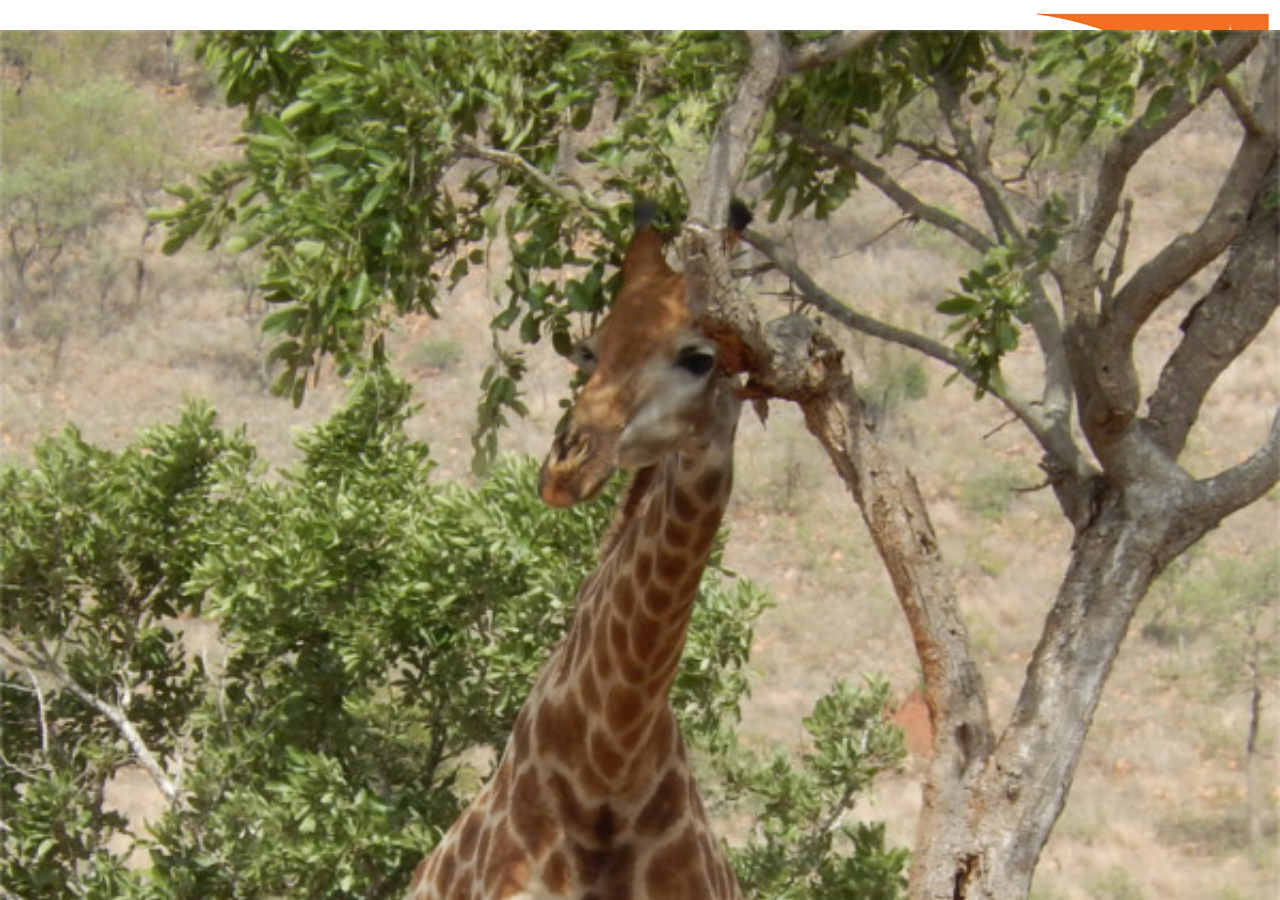
<file: index_bootstrap.html>
<!DOCTYPE html>
<html lang="en" class="no-js">
	<head>
		<meta charset="UTF-8" />
		<meta name="viewport" content="width=device-width, initial-scale=1">
		<title>Bootstrap Final Project</title>
		<meta name="description" content="A full image reveal effect with thumbnail sliding." />
		<meta name="keywords" content="reveal, thumbnails, effect, fullscreen images, slide, web design, demo" />
		<meta name="author" content="Codrops" />
		<link rel="shortcut icon" href="favicon.ico">
		<link rel="stylesheet" type="text/css" href="https://stackpath.bootstrapcdn.com/bootstrap/4.1.2/css/bootstrap.min.css" />
 		<link rel="stylesheet" type="text/css" href="css/twv.css" />
		<script>document.documentElement.className="js";var supportsCssVars=function(){var e,t=document.createElement("style");return t.innerHTML="root: { --tmp-var: bold; }",document.head.appendChild(t),e=!!(window.CSS&&window.CSS.supports&&window.CSS.supports("font-weight","var(--tmp-var)")),t.parentNode.removeChild(t),e};supportsCssVars()||alert("Please view this demo in a modern browser that supports CSS Variables.");</script>
	</head>
	<body class="loading">
		<svg class="hidden">
			<symbol id="icon-arrow" viewBox="0 0 24 24">
				<title>arrow</title>
				<polygon points="6.3,12.8 20.9,12.8 20.9,11.2 6.3,11.2 10.2,7.2 9,6 3.1,12 9,18 10.2,16.8 "/>
			</symbol>
			<symbol id="icon-drop" viewBox="0 0 24 24">
				<title>drop</title>
				<path d="M12,21c-3.6,0-6.6-3-6.6-6.6C5.4,11,10.8,4,11.4,3.2C11.6,3.1,11.8,3,12,3s0.4,0.1,0.6,0.3c0.6,0.8,6.1,7.8,6.1,11.2C18.6,18.1,15.6,21,12,21zM12,4.8c-1.8,2.4-5.2,7.4-5.2,9.6c0,2.9,2.3,5.2,5.2,5.2s5.2-2.3,5.2-5.2C17.2,12.2,13.8,7.3,12,4.8z"/><path d="M12,18.2c-0.4,0-0.7-0.3-0.7-0.7s0.3-0.7,0.7-0.7c1.3,0,2.4-1.1,2.4-2.4c0-0.4,0.3-0.7,0.7-0.7c0.4,0,0.7,0.3,0.7,0.7C15.8,16.5,14.1,18.2,12,18.2z"/>
			</symbol>
			<symbol id="icon-plus" viewBox="0 0 25 24">
				<title>plus</title>
				<path d="M13.568 11.216h11.216v1.568H13.568V24H12V12.784H.784v-1.568H12V0h1.568v11.216z"/>
			</symbol>
			<symbol id="icon-arrowdown" viewBox="0 0 12 25">
				<title>arrow down</title>
				<path d="M4.916.3v21.017l-3.563-3.564L.25 18.856 5.7 24.3l5.45-5.444-1.102-1.103-3.564 3.564V.3z"/>
			</symbol>
		</svg>
		<main>
            <div class="logo">
                <img src="img/TWV_logo.png" />
            </div>
			<div class="message">View on a larger screen to see the effect</div>
			<!-- Grid lines -->
			<!--<div class="grid grid&#45;&#45;deco">-->
				<!--<div class="grid__box"></div>-->
				<!--<div class="grid__box"></div>-->
				<!--<div class="grid__box"></div>-->
				<!--<div class="grid__box"></div>-->
				<!--<div class="grid__box"></div>-->
			<!--</div>&lt;!&ndash;/grid&#45;&#45;deco&ndash;&gt;-->
			<!-- Outer grid (header, title, etc.) -->
			<div class="grid grid--outer">
				<!--<header class="codrops-header">-->
					<!--<div class="codrops-links">-->
						<!--<a class="codrops-icon codrops-icon&#45;&#45;prev" href="https://tympanus.net/Development/CollapsingLogo/" title="Previous Demo"><svg class="icon icon&#45;&#45;arrow"><use xlink:href="#icon-arrow"></use></svg></a>-->
						<!--<a class="codrops-icon codrops-icon&#45;&#45;drop" href="https://tympanus.net/codrops/?p=35087" title="Back to the article"><svg class="icon icon&#45;&#45;drop"><use xlink:href="#icon-drop"></use></svg></a>-->
					<!--</div>-->
					<!--<h1 class="codrops-header__title">Full Image Reveal Effect</h1>-->
				<!--</header>-->
				<div class="title-wrap">
					<h2 class="title">A bold vision to solve the global water crisis by 2030</h2>
					<!--<span class="subtitle">selected projects</span>-->
					<!--<span class="year">2018</span>-->
				</div>
				<!--<a href="https://github.com/codrops/FullImageReveal/" class="github">GitHub</a>-->
				<!--<div class="side">-->
					<!--<span class="side__content">Produced in London</span>-->
					<!--<span class="side__content">Made by Brain Gap</span>-->
				<!--</div>-->
			</div><!--/grid--outer-->
			<!-- Full view container -->
			<div class="fullview">
				<div class="fullview__item" style="background-image: url(img/1.jpg)">
                    <span class="fullview__item-number">Water Problem</span>
					<p style="background:black;height:100px">
                        Lorem ipsum dolor sit amet, consectetur adipisicing e
                    </p>

					<!--<div class="fullview__item-titlewrap">-->
						<!--<h3 class="fullview__item-title">Patterns of nature</h3>-->
						<!--<p class="fullview__item-description">Lorem ipsum dolor sit amet, consectetur adipisicing elit, sed do eiusmod tempor incididunt ut labore et dolore magna aliqua. Ut enim ad minim veniam, quis nostrud exercitation ullamco laboris.</p>-->
						<!--<span class="fullview__item-more">more</span>-->
					<!--</div>-->
				</div>
				<div class="fullview__item" style="background-image: url(img/2.jpg)">
					<span class="fullview__item-number">02</span>
					<div class="fullview__item-titlewrap">
						<h3 class="fullview__item-title">Shapes from the future</h3>
						<p class="fullview__item-description">Lorem ipsum dolor sit amet, consectetur adipisicing elit, sed do eiusmod tempor incididunt ut labore et dolore magna aliqua. Ut enim ad minim veniam, quis nostrud exercitation ullamco laboris.</p>
						<span class="fullview__item-more">more</span>
					</div>
				</div>
				<div class="fullview__item" style="background-image: url(img/3.jpg)">
					<span class="fullview__item-number">03</span>
					<div class="fullview__item-titlewrap">
						<h3 class="fullview__item-title">Black revelations</h3>
						<p class="fullview__item-description">Lorem ipsum dolor sit amet, consectetur adipisicing elit, sed do eiusmod tempor incididunt ut labore et dolore magna aliqua. Ut enim ad minim veniam, quis nostrud exercitation ullamco laboris.</p>
						<span class="fullview__item-more">more</span>
					</div>
				</div>
				<div class="fullview__item" style="background-image: url(img/4.jpg)">
					<span class="fullview__item-number">04</span>
					<div class="fullview__item-titlewrap">
						<h3 class="fullview__item-title">Silence and noise</h3>
						<p class="fullview__item-description">Lorem ipsum dolor sit amet, consectetur adipisicing elit, sed do eiusmod tempor incididunt ut labore et dolore magna aliqua. Ut enim ad minim veniam, quis nostrud exercitation ullamco laborism ipsum dolor sit amet, consectetur adipisicing elit, sed do eiusmod tempor incididunt ut labore et dolore magna aliqua. Ut enim ad minim veniam, quis nostrud exerc.</p>
						<span class="fullview__item-more">more</span>
					</div>
				</div>
				<!--<h3 class="fullview__title">Andrew Jacobsen</h3>-->
			</div><!--/fullview-->
			<!-- Revealer element -->
			<div class="revealer"></div>
			<!-- Thumbs grid -->

            <!--<div class="twv-outer">-->
                <!--<div class="grid__item twv-inner" data-revealer-color="url(img/reveal-splash-1.jpg)">-->
                    <!--<h3 class="grid__item-title"><span>Patterns of nature</span></h3>-->
                    <!--<span class="grid__item-number"><span>01</span></span>-->
                    <!--<div class="grid__item-imgwrap">-->
                        <!--<img class="grid__item-img" src="img/thumb7.jpg" alt="Some image" />-->
                        <!--<div class="grid__item-bg" style="background-image: url(img/thumb7.jpg)"></div>-->
                    <!--</div>-->
                <!--</div>-->
                <!--<div class="grid__item twv-inner" data-revealer-color="url(img/reveal-splash-1.jpg)">-->
                    <!--<h3 class="grid__item-title"><span>Patterns of nature</span></h3>-->
                    <!--<span class="grid__item-number"><span>01</span></span>-->
                    <!--<div class="grid__item-imgwrap">-->
                        <!--<img class="grid__item-img" src="img/thumb8.jpg" alt="Some image" />-->
                        <!--<div class="grid__item-bg" style="background-image: url(img/thumb8.jpg)"></div>-->
                    <!--</div>-->
                <!--</div>-->
                <!--<div class="grid__item twv-inner" data-revealer-color="url(img/reveal-splash-1.jpg)">-->
                    <!--<h3 class="grid__item-title"><span>Patterns of nature</span></h3>-->
                    <!--<span class="grid__item-number"><span>01</span></span>-->
                    <!--<div class="grid__item-imgwrap">-->
                        <!--<img class="grid__item-img" src="img/thumb9.jpg" alt="Some image" />-->
                        <!--<div class="grid__item-bg" style="background-image: url(img/thumb9.jpg)"></div>-->
                    <!--</div>-->
                <!--</div>-->
                <!--<div class="grid__item twv-inner" data-revealer-color="url(img/reveal-splash-1.jpg)">-->
                    <!--<h3 class="grid__item-title"><span>Patterns of nature</span></h3>-->
                    <!--<span class="grid__item-number"><span>01</span></span>-->
                    <!--<div class="grid__item-imgwrap">-->
                        <!--<img class="grid__item-img" src="img/thumb10.jpg" alt="Some image" />-->
                        <!--<div class="grid__item-bg" style="background-image: url(img/thumb10.jpg)"></div>-->
                    <!--</div>-->
                <!--</div>-->
            <!--</div>-->


            <div class="twv-outer">
                <div class="grid__item twv-inner" data-revealer-color="url(img/reveal-splash-1.jpg)">
                    <img class="grid__item-img" src="img/thumb7.jpg" alt="Some image" />
                </div>
                <div class="grid__item twv-inner" data-revealer-color="url(img/reveal-splash-1.jpg)">
                    <img class="grid__item-img" src="img/thumb8.jpg" alt="Some image" />
                </div>
                <div class="grid__item twv-inner" data-revealer-color="url(img/reveal-splash-1.jpg)">
                    <img class="grid__item-img" src="img/thumb9.jpg" alt="Some image" />
                </div>
                <div class="grid__item twv-inner" data-revealer-color="url(img/reveal-splash-1.jpg)">
                    <img class="grid__item-img" src="img/thumb10.jpg" alt="Some image" />
                </div>
            </div>


            <!--<div class="container-fluid">-->
                <!--<div class="row">-->
                    <!--<div class="col-sm-3">-->
                        <!--<div class="grid__item" data-revealer-color="url(img/reveal-splash-1.jpg)">-->
                            <!--<h3 class="grid__item-title"><span>Patterns of nature</span></h3>-->
                            <!--<span class="grid__item-number"><span>01</span></span>-->
                            <!--<div class="grid__item-imgwrap">-->
                                <!--<img class="grid__item-img" src="img/thumb7.jpg" alt="Some image" />-->
                                <!--<div class="grid__item-bg" style="background-image: url(img/thumb7.jpg)"></div>-->
                            <!--</div>-->
                        <!--</div>-->
                    <!--</div>-->
                    <!--<div class="col-sm-3">-->
                        <!--<div class="grid__item" data-revealer-color="url(img/reveal-splash-2.jpg)">-->
                            <!--<h3 class="grid__item-title"><span>Shapes from the future</span></h3>-->
                            <!--<span class="grid__item-number"><span>02</span></span>-->
                            <!--<div class="grid__item-imgwrap">-->
                                <!--<img class="grid__item-img" src="img/thumb8.jpg" alt="Some image" />-->
                                <!--<div class="grid__item-bg" style="background-image: url(img/thumb8.jpg)"></div>-->
                            <!--</div>-->
                        <!--</div>-->
                    <!--</div>-->
                    <!--<div class="col-sm-3">-->
                        <!--<div class="grid__item" data-revealer-color="url(img/reveal-splash-3.jpg)">-->
                            <!--<h3 class="grid__item-title"><span>Black revelations</span></h3>-->
                            <!--<span class="grid__item-number"><span>03</span></span>-->
                            <!--<div class="grid__item-imgwrap">-->
                                <!--<img class="grid__item-img" src="img/thumb9.jpg" alt="Some image" />-->
                                <!--<div class="grid__item-bg" style="background-image: url(img/thumb9.jpg)"></div>-->
                            <!--</div>-->
                        <!--</div>-->
                    <!--</div>-->
                    <!--<div class="col-sm-3">-->
                        <!--<div class="grid__item" data-revealer-color="url(img/reveal-splash-4.jpg)">-->
                            <!--<h3 class="grid__item-title"><span>Silence and noise</span></h3>-->
                            <!--<span class="grid__item-number"><span>04</span></span>-->
                            <!--<div class="grid__item-imgwrap">-->
                                <!--<img class="grid__item-img" src="img/thumb10.jpg" alt="Some image" />-->
                                <!--<div class="grid__item-bg" style="background-image: url(img/thumb10.jpg)"></div>-->
                            <!--</div>-->
                        <!--</div>-->
                    <!--</div>-->
                <!--</div>-->
            <!--</div>-->



			<!--<div class="grid grid&#45;&#45;thumbs">-->




				<!--<div class="grid__item grid__item&#45;&#45;more">-->
					<!--<button class="grid__toggle">-->
						<!--&lt;!&ndash;<span class="grid__toggle-inner grid__toggle-more">&ndash;&gt;-->
							<!--&lt;!&ndash;<span class="grid__toggle-text">more</span>&ndash;&gt;-->
							<!--&lt;!&ndash;<svg class="grid__toggle-icon grid__toggle-icon&#45;&#45;more"><use xlink:href="#icon-plus"></use></svg>&ndash;&gt;-->
						<!--&lt;!&ndash;</span>&ndash;&gt;-->
						<!--<span class="grid__toggle-inner grid__toggle-back">-->
							<!--<span class="grid__toggle-text">back</span>-->
							<!--<svg class="grid__toggle-icon"><use xlink:href="#icon-arrowdown"></use></svg>-->
						<!--</span>-->
					<!--</button>-->
				<!--</div>-->
			<!--</div>&lt;!&ndash;/grid&#45;&#45;thumbs&ndash;&gt;-->
		</main>
		<script src="js/imagesloaded.pkgd.min.js"></script>
		<script src="js/TweenMax.min.js"></script>
		<script src="js/demo.js"></script>
	</body>
</html>
</file>
<file: css/twv.css>
@charset "UTF-8";
@import url("https://fonts.googleapis.com/css?family=Playfair+Display:400,700");
sup, sub {
  font-size: 75%;
  line-height: 0;
  position: relative;
  vertical-align: baseline;
}

textarea, select, input, button {
  font-family: inherit;
  font-size: 100%;
  margin: 0;
}

article {
  display: block;
}

aside {
  display: block;
}

details {
  display: block;
}

figcaption {
  display: block;
}

figure {
  display: block;
  margin: 0;
}

footer {
  display: block;
}

header {
  display: block;
}

hgroup {
  display: block;
}

main {
  display: block;
  position: relative;
  z-index: 1;
}

nav {
  display: block;
}

section {
  display: block;
}

summary {
  display: block;
}

audio {
  display: inline-block;
}
audio:not([controls]) {
  display: none;
  height: 0;
}

canvas {
  display: inline-block;
}

video {
  display: inline-block;
}

[hidden] {
  display: none;
}

html {
  font-family: sans-serif;
}
html input[type=button] {
  cursor: pointer;
}
html input[disabled] {
  cursor: default;
}

body {
  margin: 0;
  font-family: Playfair Display, serif;
  min-height: 100vh;
  color: #57585c;
  color: var(--color-text);
  background-color: #fff;
  background-color: var(--color-bg);
}

a {
  text-decoration: none;
  border-bottom: 3px solid white;
  color: var(--color-link);
  outline: none;
}
a:focus {
  outline: thin dotted;
  color: var(--color-link-hover);
  outline: none;
}
a:active {
  outline: 0;
}
a:hover {
  outline: 0;
  color: var(--color-link-hover);
  outline: none;
}

h1 {
  font-size: 2em;
  margin: 0.67em 0;
}

abbr[title] {
  border-bottom: 1px dotted;
}

b {
  font-weight: bold;
}

strong {
  font-weight: bold;
}

dfn {
  font-style: italic;
}

hr {
  box-sizing: content-box;
  height: 0;
}

mark {
  background: #ff0;
  color: #000;
}

code {
  font-family: monospace, serif;
  font-size: 1em;
}

kbd {
  font-family: monospace, serif;
  font-size: 1em;
}

pre {
  font-family: monospace, serif;
  font-size: 1em;
  white-space: pre-wrap;
}

samp {
  font-family: monospace, serif;
  font-size: 1em;
}

q {
  quotes: "“" "”" "‘" "’";
}

small {
  font-size: 80%;
}

sub {
  bottom: -0.25em;
}

sup {
  top: -0.5em;
}

img {
  border: 0;
}

fieldset {
  border: 1px solid #c0c0c0;
  margin: 0 2px;
  padding: 0.35em 0.625em 0.75em;
}

legend {
  border: 0;
  padding: 0;
}

button {
  line-height: normal;
  text-transform: none;
  cursor: pointer;
}

input {
  line-height: normal;
}

select {
  text-transform: none;
}

textarea {
  overflow: auto;
  vertical-align: top;
}

input[type=reset] {
  cursor: pointer;
}

input[type=submit] {
  cursor: pointer;
}

button[disabled] {
  cursor: default;
}

input[type=checkbox] {
  box-sizing: border-box;
  padding: 0;
}

input[type=radio] {
  box-sizing: border-box;
  padding: 0;
}

input[type=search] {
  box-sizing: content-box;
}

button::-moz-focus-inner {
  border: 0;
  padding: 0;
}

input::-moz-focus-inner {
  border: 0;
  padding: 0;
}

table {
  border-collapse: collapse;
  border-spacing: 0;
}

* {
  box-sizing: border-box;
}

*::after {
  box-sizing: border-box;
}

*::before {
  box-sizing: border-box;
}

.js .loading::before {
  content: "";
  position: fixed;
  z-index: 100000;
  top: 0;
  left: 0;
  width: 100%;
  height: 100%;
  background: var(--color-bg);
}
.js .loading::after {
  content: "";
  position: fixed;
  z-index: 100000;
  top: 50%;
  left: 50%;
  width: 60px;
  height: 60px;
  margin: -30px 0 0 -30px;
  pointer-events: none;
  border-radius: 50%;
  opacity: 0.4;
  background: var(--color-link);
  animation: loaderAnim 0.7s linear infinite alternate forwards;
}

@keyframes loaderAnim {
  to {
    opacity: 1;
    transform: scale3d(0.5, 0.5, 1);
  }
}
.hidden {
  position: absolute;
  overflow: hidden;
  width: 0;
  height: 0;
  pointer-events: none;
}

.message {
  position: relative;
  z-index: 100;
  padding: 1rem;
  font-size: 5rem;
  text-align: center;
  color: var(--color-bg);
  background: var(--color-text);
}

.icon {
  display: block;
  width: 1.5em;
  height: 1.5em;
  margin: 0 auto;
  fill: currentColor;
}

.grid--thumbs {
  display: none;
}

.grid--outer {
  padding: 1.5rem;
}

.codrops-header {
  position: relative;
  display: flex;
  flex-direction: row;
  align-items: center;
}

.codrops-header__title {
  font-size: 1em;
  font-weight: normal;
  margin: 0;
}

.codrops-links {
  position: relative;
  display: flex;
  justify-content: center;
  margin: 0 1em 0 0;
  text-align: center;
  white-space: nowrap;
}

.codrops-icon {
  display: inline-block;
  margin: 0.15em;
  padding: 0.25em;
}

.github {
  display: inline-block;
  text-transform: lowercase;
  text-align: left;
}

.title-wrap {
  padding: 2rem 0;
}

.side {
  font-size: 0.85rem;
  color: var(--color-side-text);
}

.side__content {
  display: block;
  padding: 0 1rem 0 0;
}

.grid__item-title {
  font-weight: normal;
}

.title {
  margin: 0;
  font-size: 3rem;
  line-height: 1.2;
  position: absolute;
  top: 25px;
  left: 25px;
}

.subtitle {
  font-size: 1.25rem;
  margin: 0;
}

.year {
  font-size: 1.25rem;
  display: block;
}

.year::before {
  content: "―";
  margin-right: 0.5rem;
}

.fullview__item {
  background-size: cover;
  background-position: 50% 50%;
  padding: 80vh 1.5rem 1.5rem;
  margin: 0 0 2rem 0;
}

.fullview__item-titlewrap {
  padding: 1.5rem;
  background: #d0d0d0;
}

.fullview__title {
  display: none;
  color: var(--color-title-full);
  font-weight: normal;
  font-size: 1rem;
}

.fullview__item-number {
  font-size: 1.5rem;
  padding: 1.5rem 1.5rem 0 1.5rem;
  background: #d0d0d0;
  display: block;
}

.fullview__item-number::before {
  content: "―";
  margin-right: 0.5rem;
}

.fullview__item-title {
  font-weight: normal;
  font-size: 1.75rem;
  margin: 0;
}

.fullview__item-description {
  font-size: 0.85rem;
  color: var(--color-description-full);
}

.fullview__item-more {
  font-weight: bold;
}

@media screen and (min-width: 55em) {
  .message {
    display: none;
  }

  .codrops-header {
    padding: 1.5rem;
    pointer-events: auto;
    grid-area: 1/1/1/5;
  }

  .title {
    font-size: 3.5vw;
  }
  .title img {
    width: 50%;
  }

  .side {
    display: flex;
    writing-mode: vertical-rl;
    grid-area: 2/5/2/6;
  }

  .side__content {
    padding: 1rem;
  }

  .grid {
    position: absolute;
    top: 0;
    left: 0;
    width: 100%;
    height: 100vh;
    display: grid;
    grid-template-columns: 16vw 16vw 16vw 20vw 12vw;
    grid-column-gap: 5vw;
    pointer-events: none;
    overflow: hidden;
  }

  .grid--outer {
    padding: 0;
    grid-template-rows: 10rem auto;
    align-items: start;
  }

  .grid--thumbs {
    z-index: 100;
  }

  .grid__item {
    pointer-events: auto;
    align-self: end;
    transform: translate3d(0, 30px, 0);
  }
  .grid__item:not(.grid__item--more) {
    cursor: pointer;
  }

  .grid__item::after {
    content: "";
    position: absolute;
    width: calc(100% + 2rem);
    height: calc(100% + 3rem);
    bottom: 0;
    left: 0;
  }

  .grid__item-imgwrap {
    position: relative;
    overflow: hidden;
  }

  .grid__item-img {
    width: 100%;
  }

  .grid__item-bg {
    width: 120%;
    height: 120%;
    position: absolute;
    top: -10%;
    left: -10%;
    background-size: cover;
  }

  .title-wrap {
    padding: 0;
    grid-area: 2/2/2/6;
  }

  .github {
    margin: 1.5rem 1.5rem 0 0;
    grid-area: 1/5/1/6;
    pointer-events: auto;
    justify-self: start;
  }

  .grid__toggle {
    background: var(--color-toggle-bg);
    color: var(--color-toggle);
    border: 0;
    margin: 0;
    padding: 0;
    cursor: pointer;
    height: calc(12vw + 30px);
    display: flex;
    flex-direction: column;
    align-items: center;
    justify-content: center;
    font-size: 1.15rem;
    position: relative;
    width: 100%;
    pointer-events: auto;
  }
  .grid__toggle:focus {
    outline: none;
  }

  .grid__toggle-inner {
    display: flex;
    align-items: flex-end;
  }

  .grid__toggle-more {
    display: inline-block;
    margin-top: -30px;
  }

  .grid__toggle-back {
    opacity: 0;
    position: absolute;
    height: 50%;
    bottom: 0;
    display: flex;
    align-items: center;
  }

  .grid__toggle-icon {
    width: 0.75rem;
    height: 1.05rem;
    margin: 0.15rem 0 0 0.5rem;
    display: inline-block;
    fill: currentColor;
    stroke-width: 1px;
    stroke: #fff;
  }

  .grid__toggle-icon--more {
    height: 0.75rem;
    stroke-width: 2px;
  }

  .grid__item-title {
    z-index: 100;
    writing-mode: vertical-rl;
    position: absolute;
    top: -2rem;
    right: -1.75rem;
    white-space: nowrap;
    margin: 0;
  }
  .grid__item-title span {
    display: block;
  }

  .grid__item-number {
    z-index: 100;
    writing-mode: vertical-rl;
    top: -2rem;
    right: 0;
    line-height: 1;
    position: absolute;
    font-size: 1.5rem;
  }
  .grid__item-number span {
    display: block;
  }

  .fullview {
    position: absolute;
    top: 0;
    left: 0;
    width: 100%;
    height: 100vh;
    pointer-events: none;
    overflow-y: auto;
  }

  .fullview__title {
    display: block;
    position: absolute;
    margin: 2rem;
    line-height: 1;
    bottom: 0;
    top: auto;
    left: 0;
    writing-mode: vertical-rl;
    transform: scale(-1);
  }

  .fullview__item {
    width: 100%;
    display: none;
    grid-template-columns: 100%;
    padding: 2rem;
    margin: 0;
  }

  .fullview__item-number {
    align-self: start;
    background: none;
    padding: 0;
    font-size: 5rem;
  }

  .fullview__item-titlewrap {
    align-self: end;
    text-align: right;
    background: none;
    padding: 0;
  }

  .fullview__item-title {
    font-size: 2.25rem;
  }

  .fullview__item-description {
    max-width: 360px;
    margin-left: auto;
  }

  .revealer {
    position: absolute;
    top: 100vh;
    left: 0;
    width: 100%;
    height: 150vh;
    background: var(--color-revealer);
    background-size: cover;
    background-repeat: no-repeat;
  }

  .js main {
    height: 100vh;
    overflow: hidden;
  }

  .grid__box:not(:first-child),
.grid__box:not(:last-child) {
    border: 1px solid var(--color-lines);
    border-width: 0 1px;
  }
}
svg:not(:root) {
  overflow: hidden;
}

.logo {
  position: absolute;
  top: 0;
  right: 0;
}

.page {
  color: white;
  background-size: cover;
  background-attachment: fixed;
}
.page section {
  margin-top: 50px;
  font-size: 1.3rem;
  padding: 0 10%;
  display: grid;
}
.page section.col-half {
  grid-template-columns: 50% 50%;
}
.page section div.col-content {
  padding: 25px;
  background-color: rgba(0, 0, 0, 0.65);
}

.instruction {
  font-family: "Open Sans", sans-serif;
}

.progress-bar {
  background-color: #8B9386;
  height: 50px;
  padding: 5px;
  width: 100%;
  margin: 50px 0;
  border-radius: 5px;
}
.progress-bar span {
  display: inline-block;
  position: relative;
  height: 100%;
  border-radius: 3px;
  box-shadow: 0 1px 0 rgba(255, 255, 255, 0.5) inset;
  transition: width 0.4s ease-in-out;
}
.progress-bar span::after {
  font-family: "Open Sans", sans-serif;
  content: attr(data-content);
  position: absolute;
  right: -5rem;
  top: 5px;
}

.blue span {
  background-color: #AADAFF;
}

.large-first-letter:first-letter {
  float: left;
  font-size: 6rem;
  line-height: 60px;
  padding-top: 4px;
  padding-right: 8px;
  padding-left: 3px;
}

.med-text {
  font-size: 2rem;
}

.twv-orange-sideliner {
  height: 100%;
  width: 100%;
  background-color: #F37022;
}

#water-globe-demo {
  position: relative;
  margin: 0 10%;
}
#water-globe-demo object {
  position: absolute;
  right: 0;
  width: 60%;
}

.unicef-plot-legend {
  padding-left: 25px;
  width: 100%;
}
.unicef-plot-legend .legend-row {
  display: flex;
  flex-direction: row;
  align-items: center;
}
.unicef-plot-legend .legend-row div:nth-child(1) {
  height: 60px;
  width: 25%;
  margin: 25px;
  display: flex;
  align-items: center;
}
.unicef-plot-legend .legend-row div:nth-child(1) span {
  margin: auto;
}
.unicef-plot-legend .legend-row div:nth-child(2) {
  width: 75%;
}
.unicef-plot-legend .legend-row div:nth-child(2) p {
  margin: 0;
}
.unicef-plot-legend .legend-row div:nth-child(2) p:nth-child(2) {
  font-size: 1rem;
}

.wash-progress {
  background-color: #8B9386;
  height: 50px;
  padding: 5px;
  width: 100%;
  margin: 50px 0;
  border-radius: 5px;
  position: relative;
  font-family: "Open Sans", sans-serif;
}
.wash-progress span {
  display: inline-block;
  position: relative;
  height: 100%;
  width: 0;
  border-radius: 3px;
  box-shadow: 0 1px 0 rgba(255, 255, 255, 0.5) inset;
  transition: width 0.4s ease-in-out;
}
.wash-progress span::after {
  font-family: "Open Sans", sans-serif;
  content: attr(data-content);
  position: absolute;
  right: -5rem;
  top: 5px;
}
.wash-progress svg {
  display: inline-block;
  float: right;
  position: relative;
  top: -20px;
  left: 30px;
}

.orange span {
  background-color: #F37022;
}

.wash-progress-grid {
  font-family: "Open Sans", sans-serif;
  display: grid;
  grid-template-columns: 50% 50%;
}
.wash-progress-grid > div {
  padding: 0 5%;
}

.dot-inactive {
  stroke: #a9aaa9;
  fill: #ced0ce;
}

.dot-highlight {
  stroke: #db631e;
  fill: #F37022;
}

.dot {
  /*stroke: green;*/
  /*fill: green;*/
}

.axis path,
.axis line {
  fill: none;
  stroke: white;
  shape-rendering: crispEdges;
}

.axis g.tick text {
  fill: #F37022;
}

.tooltip {
  position: absolute;
  width: 200px;
  height: 28px;
  pointer-events: none;
}

.runner-line {
  stroke: #F37022;
  stroke-width: 2px;
  fill: none;
}

#about {
  display: none;
  position: fixed;
  top: 0;
  left: 0;
  height: 100%;
  width: 100%;
  background: rgba(0, 0, 0, 0.9);
  color: white;
  font-size: 2rem;
  z-index: 50;
  padding: 10%;
  overflow: scroll;
}

.fifty-table {
  width: 100%;
}
.fifty-table td:nth-child(1) {
  text-align: center;
}
.fifty-table-em {
  font-size: 3rem;
}

/*# sourceMappingURL=twv.css.map */
</file>
